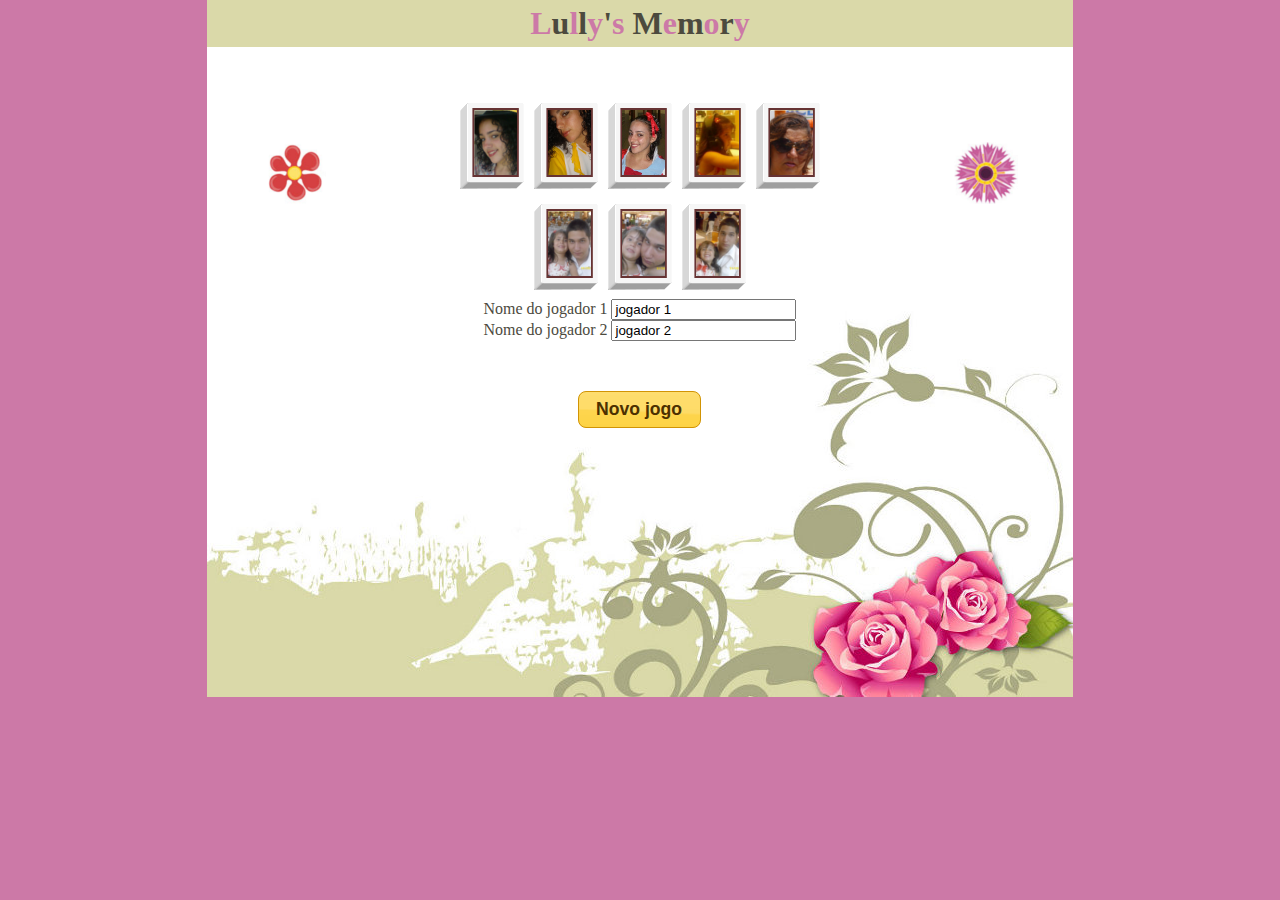
<file: index.html>
<!DOCTYPE html>
<!--****************************************
*   Sistema desenvolvido por Lucas Rocha   *
*       www.lucas.redeaberta.com.br  	   *
*         ©Copyleft 2012 - today          *
*****************************************-->
<html lang="pt-br">
<head>
    <meta http-equiv="Content-Type" content="text/html; charset=UTF-8">
    <title>Lully's Memory</title>
    <link rel="shortcut icon" type="image/x-icon" href="img/favicon.ico">
    <link rel="stylesheet" type="text/css" href="jquery/css/sunny/jquery-ui-1.8.20.custom.css">
    <link rel="stylesheet" type="text/css" href="style.css">
    <script type="text/javascript" src="jquery/js/jquery-1.7.2.min.js"></script>
    <script type="text/javascript" src="jquery/js/jquery-ui-1.8.20.custom.min.js"></script>
    <script type="text/javascript" src="engine.js"></script>
    <!--
    <style type="text/css"> @import url("bootstrap/css/bootstrap-responsive.min.css"); </style>
    <script type="text/javascript" src="bootstrap/js/bootstrap.min.js"></script>
    -->
</head>

<body>
    <header id="controle">
        <p><font class="rosa">L</font>u<font class="rosa">l</font>l<font class="rosa">y</font>'<font class="rosa">s</font> M<font class="rosa">e</font>m<font class="rosa">o</font>r<font class="rosa">y</font></p>
    </header>
    <section id ="container">
        <section id="content">
            <aside id="l">
                <img class="fl" src="img/fl1.png">
                <p id="placar1"></p>
            </aside>
            <section id="tabuleiro">
                <div id="galeria"></div>
                <div>
                    <label>Nome do jogador 1</label> <input type="text" id="jogador0" value="jogador 1"><br>
                    <label>Nome do jogador 2</label> <input type="text" id="jogador1" value="jogador 2">
                </div>
            </section>
            <aside id="r">
                <img class="fl" src="img/fl2.png">
                <p id="placar2"></p>
            </aside>
        </section>
        <footer id="botao">
            <input type="button" onclick="tabuleiro();" value="Novo jogo">
        </footer>
    </section>
    <br>
    <span id="snd"></span>
</body>
</html>
</file>
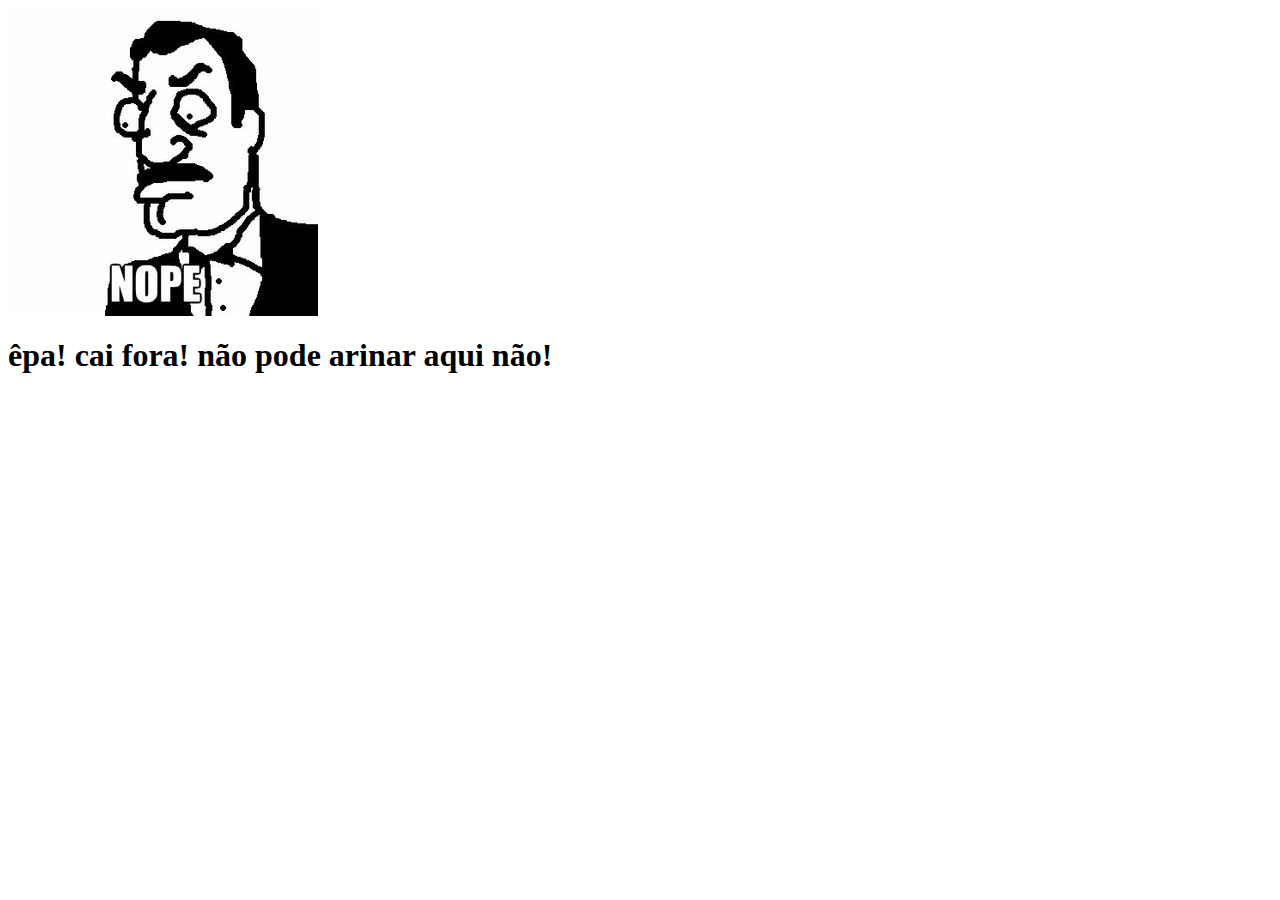
<file: img/index.html>
<html lang="pt-br">
    <head>
        <meta http-equiv="Content-Type" content="text/html; charset=UTF-8">
        <title>Ragnahells</title>
    </head>
    <body>
        <img src="../img/no.jpg" alt="NO">
        <h1>êpa! cai fora! não pode arinar aqui não!</h1>
    </body>
</html>
</file>
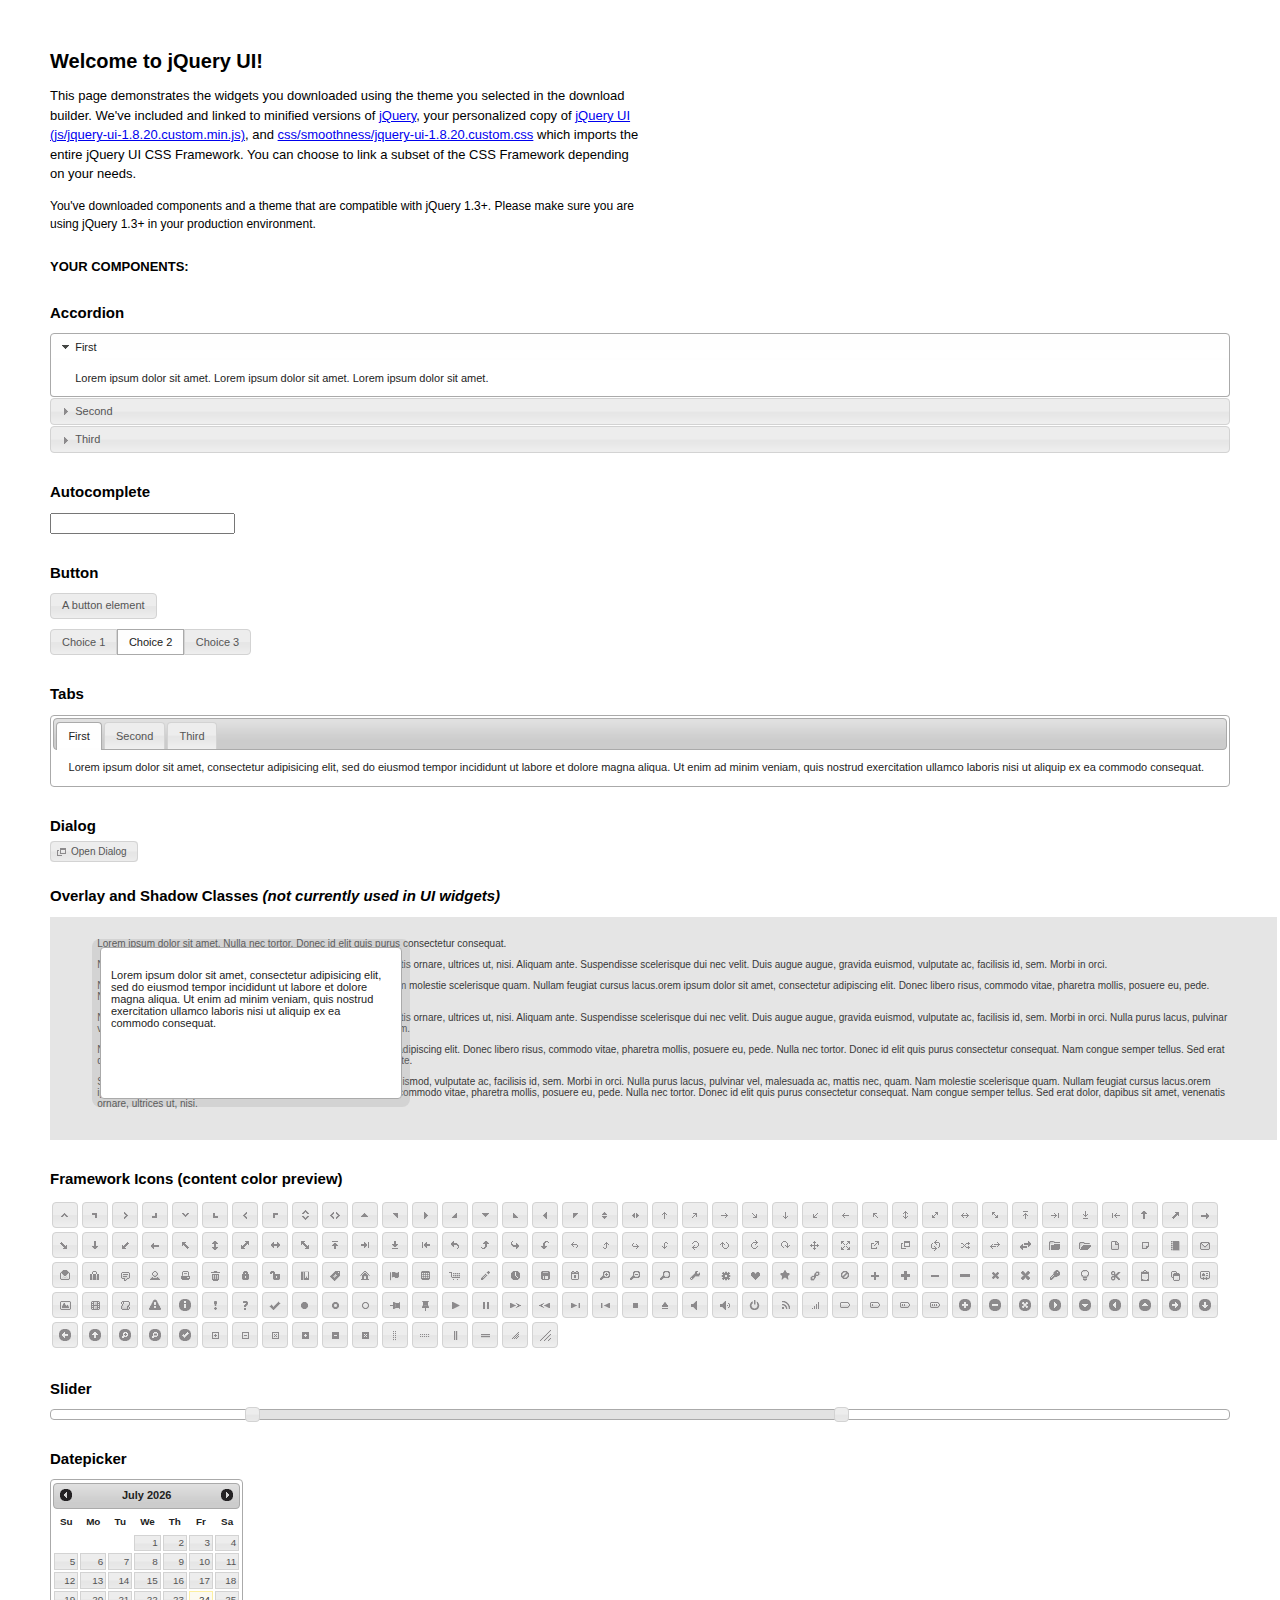
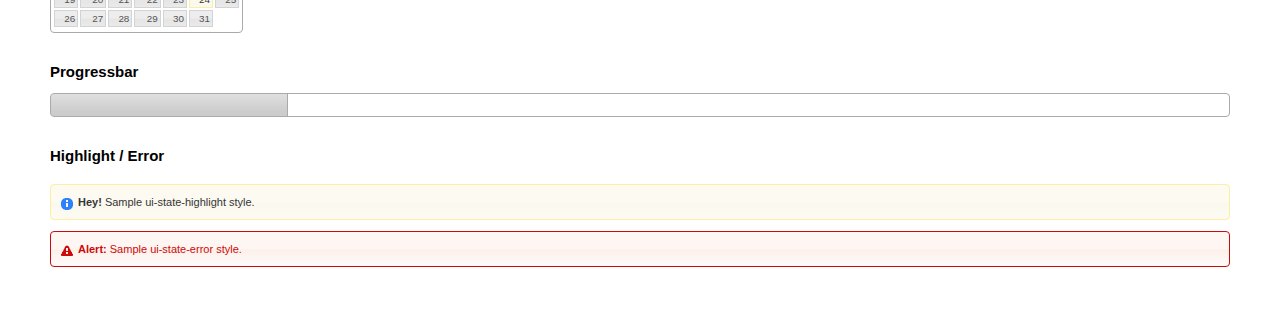
<file: jquery/index.html>
<!DOCTYPE html>
<html>
	<head>
		<meta http-equiv="Content-Type" content="text/html; charset=iso-8859-1" />
		<title>jQuery UI Example Page</title>
		<link type="text/css" href="css/smoothness/jquery-ui-1.8.20.custom.css" rel="stylesheet" />
		<script type="text/javascript" src="js/jquery-1.7.2.min.js"></script>
		<script type="text/javascript" src="js/jquery-ui-1.8.20.custom.min.js"></script>
		<script type="text/javascript">
			$(function(){

				// Accordion
				$("#accordion").accordion({ header: "h3" });

				//Autocomplete
				$("#autocomplete").autocomplete({
					source: ["c++", "java", "php", "coldfusion", "javascript", "asp", "ruby", "python", "c", "scala", "groovy", "haskell", "perl"]
				});

				// Button
				$("#button").button();
				$("#radioset").buttonset();

				// Tabs
				$('#tabs').tabs();

				// Dialog
				$('#dialog').dialog({
					autoOpen: false,
					width: 600,
					buttons: {
						"Ok": function() {
							$(this).dialog("close");
						},
						"Cancel": function() {
							$(this).dialog("close");
						}
					}
				});

				// Dialog Link
				$('#dialog_link').click(function(){
					$('#dialog').dialog('open');
					return false;
				});

				// Datepicker
				$('#datepicker').datepicker({
					inline: true
				});

				// Slider
				$('#slider').slider({
					range: true,
					values: [17, 67]
				});

				// Progressbar
				$("#progressbar").progressbar({
					value: 20
				});

				//hover states on the static widgets
				$('#dialog_link, ul#icons li').hover(
					function() { $(this).addClass('ui-state-hover'); },
					function() { $(this).removeClass('ui-state-hover'); }
				);

			});
		</script>
		<style type="text/css">
			/*demo page css*/
			body{ font: 62.5% "Trebuchet MS", sans-serif; margin: 50px;}
			.demoHeaders { margin-top: 2em; }
			#dialog_link {padding: .4em 1em .4em 20px;text-decoration: none;position: relative;}
			#dialog_link span.ui-icon {margin: 0 5px 0 0;position: absolute;left: .2em;top: 50%;margin-top: -8px;}
			ul#icons {margin: 0; padding: 0;}
			ul#icons li {margin: 2px; position: relative; padding: 4px 0; cursor: pointer; float: left;  list-style: none;}
			ul#icons span.ui-icon {float: left; margin: 0 4px;}
		</style>
	</head>
	<body>
	<h1>Welcome to jQuery UI!</h1>
	<p style="font-size: 1.3em; line-height: 1.5; margin: 1em 0; width: 50%;">This page demonstrates the widgets you downloaded using the theme you selected in the download builder. We've included and linked to minified versions of <a href="js/jquery-1.7.2.min.js">jQuery</a>, your personalized copy of <a href="js/jquery-ui-1.8.20.custom.min.js">jQuery UI (js/jquery-ui-1.8.20.custom.min.js)</a>, and <a href="css/smoothness/jquery-ui-1.8.20.custom.css">css/smoothness/jquery-ui-1.8.20.custom.css</a> which imports the entire jQuery UI CSS Framework. You can choose to link a subset of the CSS Framework depending on your needs. </p>
	<p style="font-size: 1.2em; line-height: 1.5; margin: 1em 0; width: 50%;">You've downloaded components and a theme that are compatible with jQuery 1.3+. Please make sure you are using jQuery 1.3+ in your production environment.</p>

	<p style="font-weight: bold; margin: 2em 0 1em; font-size: 1.3em;">YOUR COMPONENTS:</p>

		<!-- Accordion -->
		<h2 class="demoHeaders">Accordion</h2>
		<div id="accordion">
			<div>
				<h3><a href="#">First</a></h3>
				<div>Lorem ipsum dolor sit amet. Lorem ipsum dolor sit amet. Lorem ipsum dolor sit amet.</div>
			</div>
			<div>
				<h3><a href="#">Second</a></h3>
				<div>Phasellus mattis tincidunt nibh.</div>
			</div>
			<div>
				<h3><a href="#">Third</a></h3>
				<div>Nam dui erat, auctor a, dignissim quis.</div>
			</div>
		</div>

		<!-- Autocomplete -->
		<h2 class="demoHeaders">Autocomplete</h2>
		<div>
			<input id="autocomplete" style="z-index: 100; position: relative" title="type &quot;a&quot;" />
		</div>

		<!-- Button -->
		<h2 class="demoHeaders">Button</h2>
		<button id="button">A button element</button>
		<form style="margin-top: 1em;">
			<div id="radioset">
				<input type="radio" id="radio1" name="radio" /><label for="radio1">Choice 1</label>
				<input type="radio" id="radio2" name="radio" checked="checked" /><label for="radio2">Choice 2</label>
				<input type="radio" id="radio3" name="radio" /><label for="radio3">Choice 3</label>
			</div>
		</form>


		<!-- Tabs -->
		<h2 class="demoHeaders">Tabs</h2>
		<div id="tabs">
			<ul>
				<li><a href="#tabs-1">First</a></li>
				<li><a href="#tabs-2">Second</a></li>
				<li><a href="#tabs-3">Third</a></li>
			</ul>
			<div id="tabs-1">Lorem ipsum dolor sit amet, consectetur adipisicing elit, sed do eiusmod tempor incididunt ut labore et dolore magna aliqua. Ut enim ad minim veniam, quis nostrud exercitation ullamco laboris nisi ut aliquip ex ea commodo consequat.</div>
			<div id="tabs-2">Phasellus mattis tincidunt nibh. Cras orci urna, blandit id, pretium vel, aliquet ornare, felis. Maecenas scelerisque sem non nisl. Fusce sed lorem in enim dictum bibendum.</div>
			<div id="tabs-3">Nam dui erat, auctor a, dignissim quis, sollicitudin eu, felis. Pellentesque nisi urna, interdum eget, sagittis et, consequat vestibulum, lacus. Mauris porttitor ullamcorper augue.</div>
		</div>

		<!-- Dialog NOTE: Dialog is not generated by UI in this demo so it can be visually styled in themeroller-->
		<h2 class="demoHeaders">Dialog</h2>
		<p><a href="#" id="dialog_link" class="ui-state-default ui-corner-all"><span class="ui-icon ui-icon-newwin"></span>Open Dialog</a></p>


		<h2 class="demoHeaders">Overlay and Shadow Classes <em>(not currently used in UI widgets)</em></h2>
		<div style="position: relative; width: 96%; height: 200px; padding:1% 4%; overflow:hidden;" class="fakewindowcontain">
			<p>Lorem ipsum dolor sit amet,  Nulla nec tortor. Donec id elit quis purus consectetur consequat. </p><p>Nam congue semper tellus. Sed erat dolor, dapibus sit amet, venenatis ornare, ultrices ut, nisi. Aliquam ante. Suspendisse scelerisque dui nec velit. Duis augue augue, gravida euismod, vulputate ac, facilisis id, sem. Morbi in orci. </p><p>Nulla purus lacus, pulvinar vel, malesuada ac, mattis nec, quam. Nam molestie scelerisque quam. Nullam feugiat cursus lacus.orem ipsum dolor sit amet, consectetur adipiscing elit. Donec libero risus, commodo vitae, pharetra mollis, posuere eu, pede. Nulla nec tortor. Donec id elit quis purus consectetur consequat. </p><p>Nam congue semper tellus. Sed erat dolor, dapibus sit amet, venenatis ornare, ultrices ut, nisi. Aliquam ante. Suspendisse scelerisque dui nec velit. Duis augue augue, gravida euismod, vulputate ac, facilisis id, sem. Morbi in orci. Nulla purus lacus, pulvinar vel, malesuada ac, mattis nec, quam. Nam molestie scelerisque quam. </p><p>Nullam feugiat cursus lacus.orem ipsum dolor sit amet, consectetur adipiscing elit. Donec libero risus, commodo vitae, pharetra mollis, posuere eu, pede. Nulla nec tortor. Donec id elit quis purus consectetur consequat. Nam congue semper tellus. Sed erat dolor, dapibus sit amet, venenatis ornare, ultrices ut, nisi. Aliquam ante. </p><p>Suspendisse scelerisque dui nec velit. Duis augue augue, gravida euismod, vulputate ac, facilisis id, sem. Morbi in orci. Nulla purus lacus, pulvinar vel, malesuada ac, mattis nec, quam. Nam molestie scelerisque quam. Nullam feugiat cursus lacus.orem ipsum dolor sit amet, consectetur adipiscing elit. Donec libero risus, commodo vitae, pharetra mollis, posuere eu, pede. Nulla nec tortor. Donec id elit quis purus consectetur consequat. Nam congue semper tellus. Sed erat dolor, dapibus sit amet, venenatis ornare, ultrices ut, nisi. </p>

			<!-- ui-dialog -->
			<div class="ui-overlay"><div class="ui-widget-overlay"></div><div class="ui-widget-shadow ui-corner-all" style="width: 302px; height: 152px; position: absolute; left: 50px; top: 30px;"></div></div>
			<div style="position: absolute; width: 280px; height: 130px;left: 50px; top: 30px; padding: 10px;" class="ui-widget ui-widget-content ui-corner-all">
				<div class="ui-dialog-content ui-widget-content" style="background: none; border: 0;">
					<p>Lorem ipsum dolor sit amet, consectetur adipisicing elit, sed do eiusmod tempor incididunt ut labore et dolore magna aliqua. Ut enim ad minim veniam, quis nostrud exercitation ullamco laboris nisi ut aliquip ex ea commodo consequat.</p>
				</div>
			</div>

		</div>


		<!-- ui-dialog -->
		<div id="dialog" title="Dialog Title">
			<p>Lorem ipsum dolor sit amet, consectetur adipisicing elit, sed do eiusmod tempor incididunt ut labore et dolore magna aliqua. Ut enim ad minim veniam, quis nostrud exercitation ullamco laboris nisi ut aliquip ex ea commodo consequat.</p>
		</div>


		<h2 class="demoHeaders">Framework Icons (content color preview)</h2>
		<ul id="icons" class="ui-widget ui-helper-clearfix">

		<li class="ui-state-default ui-corner-all" title=".ui-icon-carat-1-n"><span class="ui-icon ui-icon-carat-1-n"></span></li>
		<li class="ui-state-default ui-corner-all" title=".ui-icon-carat-1-ne"><span class="ui-icon ui-icon-carat-1-ne"></span></li>
		<li class="ui-state-default ui-corner-all" title=".ui-icon-carat-1-e"><span class="ui-icon ui-icon-carat-1-e"></span></li>

		<li class="ui-state-default ui-corner-all" title=".ui-icon-carat-1-se"><span class="ui-icon ui-icon-carat-1-se"></span></li>
		<li class="ui-state-default ui-corner-all" title=".ui-icon-carat-1-s"><span class="ui-icon ui-icon-carat-1-s"></span></li>
		<li class="ui-state-default ui-corner-all" title=".ui-icon-carat-1-sw"><span class="ui-icon ui-icon-carat-1-sw"></span></li>
		<li class="ui-state-default ui-corner-all" title=".ui-icon-carat-1-w"><span class="ui-icon ui-icon-carat-1-w"></span></li>
		<li class="ui-state-default ui-corner-all" title=".ui-icon-carat-1-nw"><span class="ui-icon ui-icon-carat-1-nw"></span></li>
		<li class="ui-state-default ui-corner-all" title=".ui-icon-carat-2-n-s"><span class="ui-icon ui-icon-carat-2-n-s"></span></li>
		<li class="ui-state-default ui-corner-all" title=".ui-icon-carat-2-e-w"><span class="ui-icon ui-icon-carat-2-e-w"></span></li>
		<li class="ui-state-default ui-corner-all" title=".ui-icon-triangle-1-n"><span class="ui-icon ui-icon-triangle-1-n"></span></li>
		<li class="ui-state-default ui-corner-all" title=".ui-icon-triangle-1-ne"><span class="ui-icon ui-icon-triangle-1-ne"></span></li>

		<li class="ui-state-default ui-corner-all" title=".ui-icon-triangle-1-e"><span class="ui-icon ui-icon-triangle-1-e"></span></li>
		<li class="ui-state-default ui-corner-all" title=".ui-icon-triangle-1-se"><span class="ui-icon ui-icon-triangle-1-se"></span></li>
		<li class="ui-state-default ui-corner-all" title=".ui-icon-triangle-1-s"><span class="ui-icon ui-icon-triangle-1-s"></span></li>
		<li class="ui-state-default ui-corner-all" title=".ui-icon-triangle-1-sw"><span class="ui-icon ui-icon-triangle-1-sw"></span></li>
		<li class="ui-state-default ui-corner-all" title=".ui-icon-triangle-1-w"><span class="ui-icon ui-icon-triangle-1-w"></span></li>
		<li class="ui-state-default ui-corner-all" title=".ui-icon-triangle-1-nw"><span class="ui-icon ui-icon-triangle-1-nw"></span></li>
		<li class="ui-state-default ui-corner-all" title=".ui-icon-triangle-2-n-s"><span class="ui-icon ui-icon-triangle-2-n-s"></span></li>
		<li class="ui-state-default ui-corner-all" title=".ui-icon-triangle-2-e-w"><span class="ui-icon ui-icon-triangle-2-e-w"></span></li>
		<li class="ui-state-default ui-corner-all" title=".ui-icon-arrow-1-n"><span class="ui-icon ui-icon-arrow-1-n"></span></li>

		<li class="ui-state-default ui-corner-all" title=".ui-icon-arrow-1-ne"><span class="ui-icon ui-icon-arrow-1-ne"></span></li>
		<li class="ui-state-default ui-corner-all" title=".ui-icon-arrow-1-e"><span class="ui-icon ui-icon-arrow-1-e"></span></li>
		<li class="ui-state-default ui-corner-all" title=".ui-icon-arrow-1-se"><span class="ui-icon ui-icon-arrow-1-se"></span></li>
		<li class="ui-state-default ui-corner-all" title=".ui-icon-arrow-1-s"><span class="ui-icon ui-icon-arrow-1-s"></span></li>
		<li class="ui-state-default ui-corner-all" title=".ui-icon-arrow-1-sw"><span class="ui-icon ui-icon-arrow-1-sw"></span></li>
		<li class="ui-state-default ui-corner-all" title=".ui-icon-arrow-1-w"><span class="ui-icon ui-icon-arrow-1-w"></span></li>
		<li class="ui-state-default ui-corner-all" title=".ui-icon-arrow-1-nw"><span class="ui-icon ui-icon-arrow-1-nw"></span></li>
		<li class="ui-state-default ui-corner-all" title=".ui-icon-arrow-2-n-s"><span class="ui-icon ui-icon-arrow-2-n-s"></span></li>
		<li class="ui-state-default ui-corner-all" title=".ui-icon-arrow-2-ne-sw"><span class="ui-icon ui-icon-arrow-2-ne-sw"></span></li>

		<li class="ui-state-default ui-corner-all" title=".ui-icon-arrow-2-e-w"><span class="ui-icon ui-icon-arrow-2-e-w"></span></li>
		<li class="ui-state-default ui-corner-all" title=".ui-icon-arrow-2-se-nw"><span class="ui-icon ui-icon-arrow-2-se-nw"></span></li>
		<li class="ui-state-default ui-corner-all" title=".ui-icon-arrowstop-1-n"><span class="ui-icon ui-icon-arrowstop-1-n"></span></li>
		<li class="ui-state-default ui-corner-all" title=".ui-icon-arrowstop-1-e"><span class="ui-icon ui-icon-arrowstop-1-e"></span></li>
		<li class="ui-state-default ui-corner-all" title=".ui-icon-arrowstop-1-s"><span class="ui-icon ui-icon-arrowstop-1-s"></span></li>
		<li class="ui-state-default ui-corner-all" title=".ui-icon-arrowstop-1-w"><span class="ui-icon ui-icon-arrowstop-1-w"></span></li>
		<li class="ui-state-default ui-corner-all" title=".ui-icon-arrowthick-1-n"><span class="ui-icon ui-icon-arrowthick-1-n"></span></li>
		<li class="ui-state-default ui-corner-all" title=".ui-icon-arrowthick-1-ne"><span class="ui-icon ui-icon-arrowthick-1-ne"></span></li>
		<li class="ui-state-default ui-corner-all" title=".ui-icon-arrowthick-1-e"><span class="ui-icon ui-icon-arrowthick-1-e"></span></li>

		<li class="ui-state-default ui-corner-all" title=".ui-icon-arrowthick-1-se"><span class="ui-icon ui-icon-arrowthick-1-se"></span></li>
		<li class="ui-state-default ui-corner-all" title=".ui-icon-arrowthick-1-s"><span class="ui-icon ui-icon-arrowthick-1-s"></span></li>
		<li class="ui-state-default ui-corner-all" title=".ui-icon-arrowthick-1-sw"><span class="ui-icon ui-icon-arrowthick-1-sw"></span></li>
		<li class="ui-state-default ui-corner-all" title=".ui-icon-arrowthick-1-w"><span class="ui-icon ui-icon-arrowthick-1-w"></span></li>
		<li class="ui-state-default ui-corner-all" title=".ui-icon-arrowthick-1-nw"><span class="ui-icon ui-icon-arrowthick-1-nw"></span></li>
		<li class="ui-state-default ui-corner-all" title=".ui-icon-arrowthick-2-n-s"><span class="ui-icon ui-icon-arrowthick-2-n-s"></span></li>
		<li class="ui-state-default ui-corner-all" title=".ui-icon-arrowthick-2-ne-sw"><span class="ui-icon ui-icon-arrowthick-2-ne-sw"></span></li>
		<li class="ui-state-default ui-corner-all" title=".ui-icon-arrowthick-2-e-w"><span class="ui-icon ui-icon-arrowthick-2-e-w"></span></li>
		<li class="ui-state-default ui-corner-all" title=".ui-icon-arrowthick-2-se-nw"><span class="ui-icon ui-icon-arrowthick-2-se-nw"></span></li>

		<li class="ui-state-default ui-corner-all" title=".ui-icon-arrowthickstop-1-n"><span class="ui-icon ui-icon-arrowthickstop-1-n"></span></li>
		<li class="ui-state-default ui-corner-all" title=".ui-icon-arrowthickstop-1-e"><span class="ui-icon ui-icon-arrowthickstop-1-e"></span></li>
		<li class="ui-state-default ui-corner-all" title=".ui-icon-arrowthickstop-1-s"><span class="ui-icon ui-icon-arrowthickstop-1-s"></span></li>
		<li class="ui-state-default ui-corner-all" title=".ui-icon-arrowthickstop-1-w"><span class="ui-icon ui-icon-arrowthickstop-1-w"></span></li>
		<li class="ui-state-default ui-corner-all" title=".ui-icon-arrowreturnthick-1-w"><span class="ui-icon ui-icon-arrowreturnthick-1-w"></span></li>
		<li class="ui-state-default ui-corner-all" title=".ui-icon-arrowreturnthick-1-n"><span class="ui-icon ui-icon-arrowreturnthick-1-n"></span></li>
		<li class="ui-state-default ui-corner-all" title=".ui-icon-arrowreturnthick-1-e"><span class="ui-icon ui-icon-arrowreturnthick-1-e"></span></li>
		<li class="ui-state-default ui-corner-all" title=".ui-icon-arrowreturnthick-1-s"><span class="ui-icon ui-icon-arrowreturnthick-1-s"></span></li>
		<li class="ui-state-default ui-corner-all" title=".ui-icon-arrowreturn-1-w"><span class="ui-icon ui-icon-arrowreturn-1-w"></span></li>

		<li class="ui-state-default ui-corner-all" title=".ui-icon-arrowreturn-1-n"><span class="ui-icon ui-icon-arrowreturn-1-n"></span></li>
		<li class="ui-state-default ui-corner-all" title=".ui-icon-arrowreturn-1-e"><span class="ui-icon ui-icon-arrowreturn-1-e"></span></li>
		<li class="ui-state-default ui-corner-all" title=".ui-icon-arrowreturn-1-s"><span class="ui-icon ui-icon-arrowreturn-1-s"></span></li>
		<li class="ui-state-default ui-corner-all" title=".ui-icon-arrowrefresh-1-w"><span class="ui-icon ui-icon-arrowrefresh-1-w"></span></li>
		<li class="ui-state-default ui-corner-all" title=".ui-icon-arrowrefresh-1-n"><span class="ui-icon ui-icon-arrowrefresh-1-n"></span></li>
		<li class="ui-state-default ui-corner-all" title=".ui-icon-arrowrefresh-1-e"><span class="ui-icon ui-icon-arrowrefresh-1-e"></span></li>
		<li class="ui-state-default ui-corner-all" title=".ui-icon-arrowrefresh-1-s"><span class="ui-icon ui-icon-arrowrefresh-1-s"></span></li>
		<li class="ui-state-default ui-corner-all" title=".ui-icon-arrow-4"><span class="ui-icon ui-icon-arrow-4"></span></li>
		<li class="ui-state-default ui-corner-all" title=".ui-icon-arrow-4-diag"><span class="ui-icon ui-icon-arrow-4-diag"></span></li>

		<li class="ui-state-default ui-corner-all" title=".ui-icon-extlink"><span class="ui-icon ui-icon-extlink"></span></li>
		<li class="ui-state-default ui-corner-all" title=".ui-icon-newwin"><span class="ui-icon ui-icon-newwin"></span></li>
		<li class="ui-state-default ui-corner-all" title=".ui-icon-refresh"><span class="ui-icon ui-icon-refresh"></span></li>
		<li class="ui-state-default ui-corner-all" title=".ui-icon-shuffle"><span class="ui-icon ui-icon-shuffle"></span></li>
		<li class="ui-state-default ui-corner-all" title=".ui-icon-transfer-e-w"><span class="ui-icon ui-icon-transfer-e-w"></span></li>
		<li class="ui-state-default ui-corner-all" title=".ui-icon-transferthick-e-w"><span class="ui-icon ui-icon-transferthick-e-w"></span></li>
		<li class="ui-state-default ui-corner-all" title=".ui-icon-folder-collapsed"><span class="ui-icon ui-icon-folder-collapsed"></span></li>
		<li class="ui-state-default ui-corner-all" title=".ui-icon-folder-open"><span class="ui-icon ui-icon-folder-open"></span></li>
		<li class="ui-state-default ui-corner-all" title=".ui-icon-document"><span class="ui-icon ui-icon-document"></span></li>

		<li class="ui-state-default ui-corner-all" title=".ui-icon-document-b"><span class="ui-icon ui-icon-document-b"></span></li>
		<li class="ui-state-default ui-corner-all" title=".ui-icon-note"><span class="ui-icon ui-icon-note"></span></li>
		<li class="ui-state-default ui-corner-all" title=".ui-icon-mail-closed"><span class="ui-icon ui-icon-mail-closed"></span></li>
		<li class="ui-state-default ui-corner-all" title=".ui-icon-mail-open"><span class="ui-icon ui-icon-mail-open"></span></li>
		<li class="ui-state-default ui-corner-all" title=".ui-icon-suitcase"><span class="ui-icon ui-icon-suitcase"></span></li>
		<li class="ui-state-default ui-corner-all" title=".ui-icon-comment"><span class="ui-icon ui-icon-comment"></span></li>
		<li class="ui-state-default ui-corner-all" title=".ui-icon-person"><span class="ui-icon ui-icon-person"></span></li>
		<li class="ui-state-default ui-corner-all" title=".ui-icon-print"><span class="ui-icon ui-icon-print"></span></li>
		<li class="ui-state-default ui-corner-all" title=".ui-icon-trash"><span class="ui-icon ui-icon-trash"></span></li>

		<li class="ui-state-default ui-corner-all" title=".ui-icon-locked"><span class="ui-icon ui-icon-locked"></span></li>
		<li class="ui-state-default ui-corner-all" title=".ui-icon-unlocked"><span class="ui-icon ui-icon-unlocked"></span></li>
		<li class="ui-state-default ui-corner-all" title=".ui-icon-bookmark"><span class="ui-icon ui-icon-bookmark"></span></li>
		<li class="ui-state-default ui-corner-all" title=".ui-icon-tag"><span class="ui-icon ui-icon-tag"></span></li>
		<li class="ui-state-default ui-corner-all" title=".ui-icon-home"><span class="ui-icon ui-icon-home"></span></li>
		<li class="ui-state-default ui-corner-all" title=".ui-icon-flag"><span class="ui-icon ui-icon-flag"></span></li>
		<li class="ui-state-default ui-corner-all" title=".ui-icon-calculator"><span class="ui-icon ui-icon-calculator"></span></li>
		<li class="ui-state-default ui-corner-all" title=".ui-icon-cart"><span class="ui-icon ui-icon-cart"></span></li>
		<li class="ui-state-default ui-corner-all" title=".ui-icon-pencil"><span class="ui-icon ui-icon-pencil"></span></li>

		<li class="ui-state-default ui-corner-all" title=".ui-icon-clock"><span class="ui-icon ui-icon-clock"></span></li>
		<li class="ui-state-default ui-corner-all" title=".ui-icon-disk"><span class="ui-icon ui-icon-disk"></span></li>
		<li class="ui-state-default ui-corner-all" title=".ui-icon-calendar"><span class="ui-icon ui-icon-calendar"></span></li>
		<li class="ui-state-default ui-corner-all" title=".ui-icon-zoomin"><span class="ui-icon ui-icon-zoomin"></span></li>
		<li class="ui-state-default ui-corner-all" title=".ui-icon-zoomout"><span class="ui-icon ui-icon-zoomout"></span></li>
		<li class="ui-state-default ui-corner-all" title=".ui-icon-search"><span class="ui-icon ui-icon-search"></span></li>
		<li class="ui-state-default ui-corner-all" title=".ui-icon-wrench"><span class="ui-icon ui-icon-wrench"></span></li>
		<li class="ui-state-default ui-corner-all" title=".ui-icon-gear"><span class="ui-icon ui-icon-gear"></span></li>
		<li class="ui-state-default ui-corner-all" title=".ui-icon-heart"><span class="ui-icon ui-icon-heart"></span></li>

		<li class="ui-state-default ui-corner-all" title=".ui-icon-star"><span class="ui-icon ui-icon-star"></span></li>
		<li class="ui-state-default ui-corner-all" title=".ui-icon-link"><span class="ui-icon ui-icon-link"></span></li>
		<li class="ui-state-default ui-corner-all" title=".ui-icon-cancel"><span class="ui-icon ui-icon-cancel"></span></li>
		<li class="ui-state-default ui-corner-all" title=".ui-icon-plus"><span class="ui-icon ui-icon-plus"></span></li>
		<li class="ui-state-default ui-corner-all" title=".ui-icon-plusthick"><span class="ui-icon ui-icon-plusthick"></span></li>
		<li class="ui-state-default ui-corner-all" title=".ui-icon-minus"><span class="ui-icon ui-icon-minus"></span></li>
		<li class="ui-state-default ui-corner-all" title=".ui-icon-minusthick"><span class="ui-icon ui-icon-minusthick"></span></li>
		<li class="ui-state-default ui-corner-all" title=".ui-icon-close"><span class="ui-icon ui-icon-close"></span></li>
		<li class="ui-state-default ui-corner-all" title=".ui-icon-closethick"><span class="ui-icon ui-icon-closethick"></span></li>

		<li class="ui-state-default ui-corner-all" title=".ui-icon-key"><span class="ui-icon ui-icon-key"></span></li>
		<li class="ui-state-default ui-corner-all" title=".ui-icon-lightbulb"><span class="ui-icon ui-icon-lightbulb"></span></li>
		<li class="ui-state-default ui-corner-all" title=".ui-icon-scissors"><span class="ui-icon ui-icon-scissors"></span></li>
		<li class="ui-state-default ui-corner-all" title=".ui-icon-clipboard"><span class="ui-icon ui-icon-clipboard"></span></li>
		<li class="ui-state-default ui-corner-all" title=".ui-icon-copy"><span class="ui-icon ui-icon-copy"></span></li>
		<li class="ui-state-default ui-corner-all" title=".ui-icon-contact"><span class="ui-icon ui-icon-contact"></span></li>
		<li class="ui-state-default ui-corner-all" title=".ui-icon-image"><span class="ui-icon ui-icon-image"></span></li>
		<li class="ui-state-default ui-corner-all" title=".ui-icon-video"><span class="ui-icon ui-icon-video"></span></li>
		<li class="ui-state-default ui-corner-all" title=".ui-icon-script"><span class="ui-icon ui-icon-script"></span></li>
		<li class="ui-state-default ui-corner-all" title=".ui-icon-alert"><span class="ui-icon ui-icon-alert"></span></li>

		<li class="ui-state-default ui-corner-all" title=".ui-icon-info"><span class="ui-icon ui-icon-info"></span></li>
		<li class="ui-state-default ui-corner-all" title=".ui-icon-notice"><span class="ui-icon ui-icon-notice"></span></li>
		<li class="ui-state-default ui-corner-all" title=".ui-icon-help"><span class="ui-icon ui-icon-help"></span></li>
		<li class="ui-state-default ui-corner-all" title=".ui-icon-check"><span class="ui-icon ui-icon-check"></span></li>
		<li class="ui-state-default ui-corner-all" title=".ui-icon-bullet"><span class="ui-icon ui-icon-bullet"></span></li>
		<li class="ui-state-default ui-corner-all" title=".ui-icon-radio-off"><span class="ui-icon ui-icon-radio-off"></span></li>
		<li class="ui-state-default ui-corner-all" title=".ui-icon-radio-on"><span class="ui-icon ui-icon-radio-on"></span></li>
		<li class="ui-state-default ui-corner-all" title=".ui-icon-pin-w"><span class="ui-icon ui-icon-pin-w"></span></li>
		<li class="ui-state-default ui-corner-all" title=".ui-icon-pin-s"><span class="ui-icon ui-icon-pin-s"></span></li>
		<li class="ui-state-default ui-corner-all" title=".ui-icon-play"><span class="ui-icon ui-icon-play"></span></li>
		<li class="ui-state-default ui-corner-all" title=".ui-icon-pause"><span class="ui-icon ui-icon-pause"></span></li>

		<li class="ui-state-default ui-corner-all" title=".ui-icon-seek-next"><span class="ui-icon ui-icon-seek-next"></span></li>
		<li class="ui-state-default ui-corner-all" title=".ui-icon-seek-prev"><span class="ui-icon ui-icon-seek-prev"></span></li>
		<li class="ui-state-default ui-corner-all" title=".ui-icon-seek-end"><span class="ui-icon ui-icon-seek-end"></span></li>
		<li class="ui-state-default ui-corner-all" title=".ui-icon-seek-first"><span class="ui-icon ui-icon-seek-first"></span></li>
		<li class="ui-state-default ui-corner-all" title=".ui-icon-stop"><span class="ui-icon ui-icon-stop"></span></li>
		<li class="ui-state-default ui-corner-all" title=".ui-icon-eject"><span class="ui-icon ui-icon-eject"></span></li>
		<li class="ui-state-default ui-corner-all" title=".ui-icon-volume-off"><span class="ui-icon ui-icon-volume-off"></span></li>
		<li class="ui-state-default ui-corner-all" title=".ui-icon-volume-on"><span class="ui-icon ui-icon-volume-on"></span></li>
		<li class="ui-state-default ui-corner-all" title=".ui-icon-power"><span class="ui-icon ui-icon-power"></span></li>

		<li class="ui-state-default ui-corner-all" title=".ui-icon-signal-diag"><span class="ui-icon ui-icon-signal-diag"></span></li>
		<li class="ui-state-default ui-corner-all" title=".ui-icon-signal"><span class="ui-icon ui-icon-signal"></span></li>
		<li class="ui-state-default ui-corner-all" title=".ui-icon-battery-0"><span class="ui-icon ui-icon-battery-0"></span></li>
		<li class="ui-state-default ui-corner-all" title=".ui-icon-battery-1"><span class="ui-icon ui-icon-battery-1"></span></li>
		<li class="ui-state-default ui-corner-all" title=".ui-icon-battery-2"><span class="ui-icon ui-icon-battery-2"></span></li>
		<li class="ui-state-default ui-corner-all" title=".ui-icon-battery-3"><span class="ui-icon ui-icon-battery-3"></span></li>
		<li class="ui-state-default ui-corner-all" title=".ui-icon-circle-plus"><span class="ui-icon ui-icon-circle-plus"></span></li>
		<li class="ui-state-default ui-corner-all" title=".ui-icon-circle-minus"><span class="ui-icon ui-icon-circle-minus"></span></li>
		<li class="ui-state-default ui-corner-all" title=".ui-icon-circle-close"><span class="ui-icon ui-icon-circle-close"></span></li>

		<li class="ui-state-default ui-corner-all" title=".ui-icon-circle-triangle-e"><span class="ui-icon ui-icon-circle-triangle-e"></span></li>
		<li class="ui-state-default ui-corner-all" title=".ui-icon-circle-triangle-s"><span class="ui-icon ui-icon-circle-triangle-s"></span></li>
		<li class="ui-state-default ui-corner-all" title=".ui-icon-circle-triangle-w"><span class="ui-icon ui-icon-circle-triangle-w"></span></li>
		<li class="ui-state-default ui-corner-all" title=".ui-icon-circle-triangle-n"><span class="ui-icon ui-icon-circle-triangle-n"></span></li>
		<li class="ui-state-default ui-corner-all" title=".ui-icon-circle-arrow-e"><span class="ui-icon ui-icon-circle-arrow-e"></span></li>
		<li class="ui-state-default ui-corner-all" title=".ui-icon-circle-arrow-s"><span class="ui-icon ui-icon-circle-arrow-s"></span></li>
		<li class="ui-state-default ui-corner-all" title=".ui-icon-circle-arrow-w"><span class="ui-icon ui-icon-circle-arrow-w"></span></li>
		<li class="ui-state-default ui-corner-all" title=".ui-icon-circle-arrow-n"><span class="ui-icon ui-icon-circle-arrow-n"></span></li>
		<li class="ui-state-default ui-corner-all" title=".ui-icon-circle-zoomin"><span class="ui-icon ui-icon-circle-zoomin"></span></li>

		<li class="ui-state-default ui-corner-all" title=".ui-icon-circle-zoomout"><span class="ui-icon ui-icon-circle-zoomout"></span></li>
		<li class="ui-state-default ui-corner-all" title=".ui-icon-circle-check"><span class="ui-icon ui-icon-circle-check"></span></li>
		<li class="ui-state-default ui-corner-all" title=".ui-icon-circlesmall-plus"><span class="ui-icon ui-icon-circlesmall-plus"></span></li>
		<li class="ui-state-default ui-corner-all" title=".ui-icon-circlesmall-minus"><span class="ui-icon ui-icon-circlesmall-minus"></span></li>
		<li class="ui-state-default ui-corner-all" title=".ui-icon-circlesmall-close"><span class="ui-icon ui-icon-circlesmall-close"></span></li>
		<li class="ui-state-default ui-corner-all" title=".ui-icon-squaresmall-plus"><span class="ui-icon ui-icon-squaresmall-plus"></span></li>
		<li class="ui-state-default ui-corner-all" title=".ui-icon-squaresmall-minus"><span class="ui-icon ui-icon-squaresmall-minus"></span></li>
		<li class="ui-state-default ui-corner-all" title=".ui-icon-squaresmall-close"><span class="ui-icon ui-icon-squaresmall-close"></span></li>
		<li class="ui-state-default ui-corner-all" title=".ui-icon-grip-dotted-vertical"><span class="ui-icon ui-icon-grip-dotted-vertical"></span></li>

		<li class="ui-state-default ui-corner-all" title=".ui-icon-grip-dotted-horizontal"><span class="ui-icon ui-icon-grip-dotted-horizontal"></span></li>
		<li class="ui-state-default ui-corner-all" title=".ui-icon-grip-solid-vertical"><span class="ui-icon ui-icon-grip-solid-vertical"></span></li>
		<li class="ui-state-default ui-corner-all" title=".ui-icon-grip-solid-horizontal"><span class="ui-icon ui-icon-grip-solid-horizontal"></span></li>
		<li class="ui-state-default ui-corner-all" title=".ui-icon-gripsmall-diagonal-se"><span class="ui-icon ui-icon-gripsmall-diagonal-se"></span></li>
		<li class="ui-state-default ui-corner-all" title=".ui-icon-grip-diagonal-se"><span class="ui-icon ui-icon-grip-diagonal-se"></span></li>
		</ul>


		<!-- Slider -->
		<h2 class="demoHeaders">Slider</h2>
		<div id="slider"></div>

		<!-- Datepicker -->
		<h2 class="demoHeaders">Datepicker</h2>
		<div id="datepicker"></div>

		<!-- Progressbar -->
		<h2 class="demoHeaders">Progressbar</h2>
		<div id="progressbar"></div>

		<!-- Highlight / Error -->
		<h2 class="demoHeaders">Highlight / Error</h2>
		<div class="ui-widget">
			<div class="ui-state-highlight ui-corner-all" style="margin-top: 20px; padding: 0 .7em;">
				<p><span class="ui-icon ui-icon-info" style="float: left; margin-right: .3em;"></span>
				<strong>Hey!</strong> Sample ui-state-highlight style.</p>
			</div>
		</div>
		<br/>
		<div class="ui-widget">
			<div class="ui-state-error ui-corner-all" style="padding: 0 .7em;">
				<p><span class="ui-icon ui-icon-alert" style="float: left; margin-right: .3em;"></span>
				<strong>Alert:</strong> Sample ui-state-error style.</p>
			</div>
		</div>

	</body>
</html>
</file>
<file: style.css>
/* 
    Document   : style
    Created on : 14/11/2012, 19:33:17
    Author     : lucas
    Description:
        Make it pretty
*/
*{
    margin: 0;
}
root
{
    display: block;
    margin: 0;
}
body
{
    color: #4c4a3e;
    background-color: #cc79a7;
    font-family: cursive;
    text-align: center;
}
#controle
{
    background-color: #dad9a9;
    width: 866px;
    margin: 0 auto;
}
#controle p
{
    font-size: 32px;
    font-weight: bold;
    padding: 5px;
}
#container
{
    text-align: center;
    width: 866px;
    height: 650px;
    background-image: url("img/bg.jpg");
    margin: 0 auto;
}
#content
{
    display: table;
}
#content, #botao
{
    text-align: center;
    clear: both;
    margin: 0 auto;
}
#l, #r, #tabuleiro
{
    display: table-cell;
    padding: 50px;
    margin: 0 auto;
}
#jogadorAtual
{
    font-size: large;
    margin-top: -50px;
    padding: 10px;
}
#snd {
    display: none;
}
img
{
    margin: 5px;
}
img.fl
{
    margin-bottom: -10px;
}
.rosa
{
    color: #cc79a7;
}
.big
{
    font-size: 32px;
}
</file>
